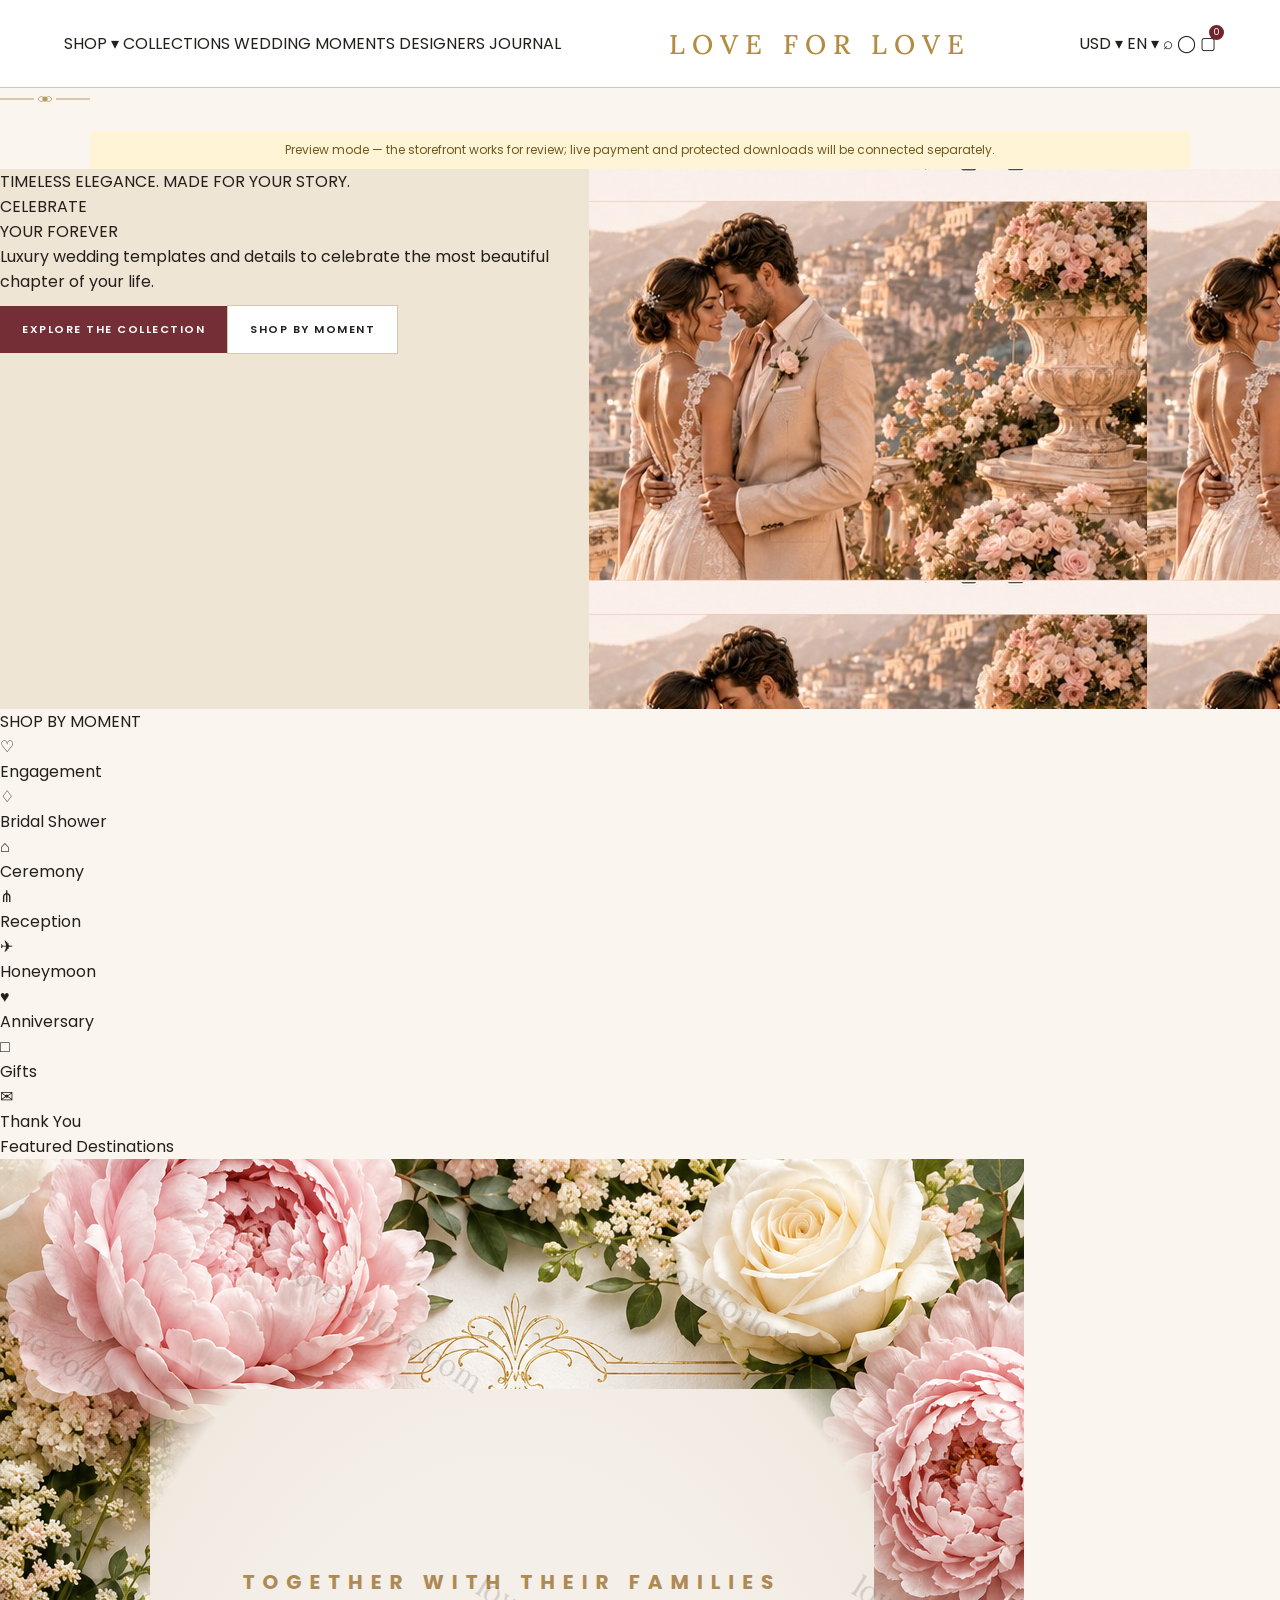
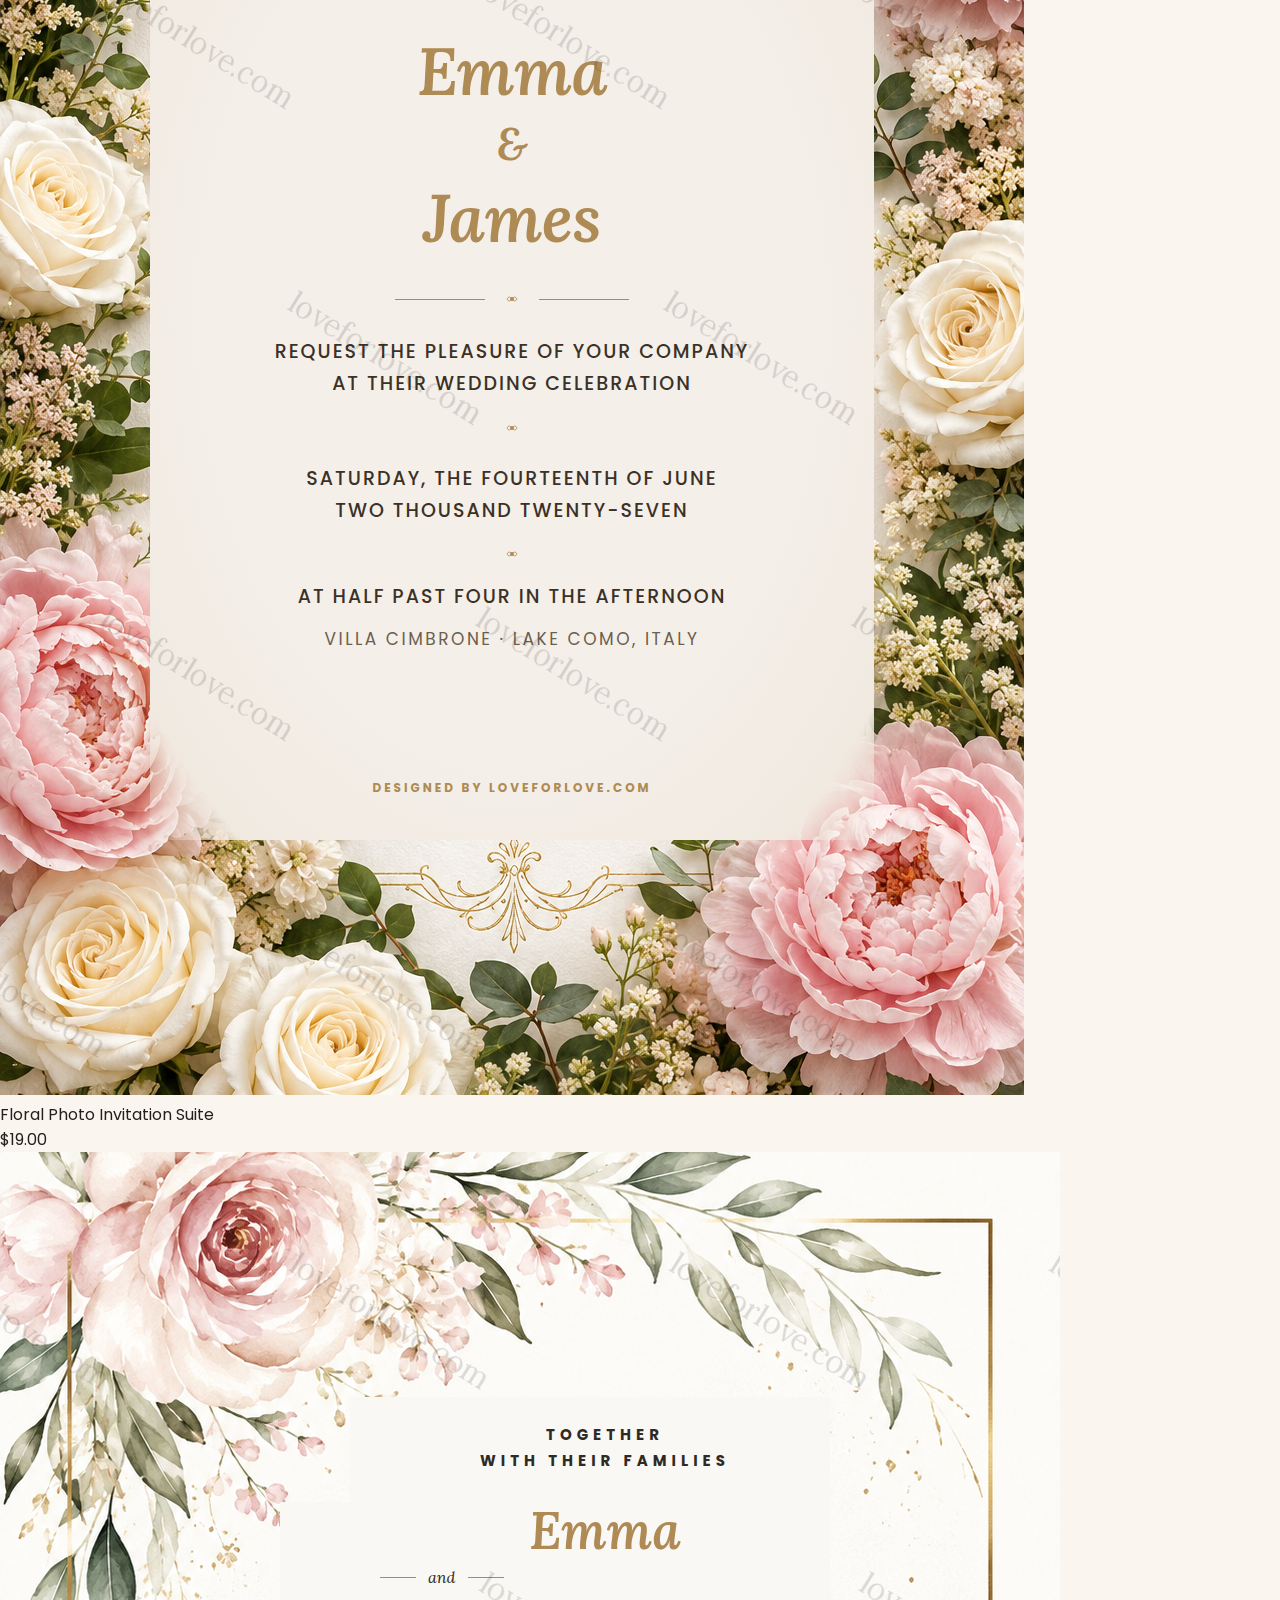
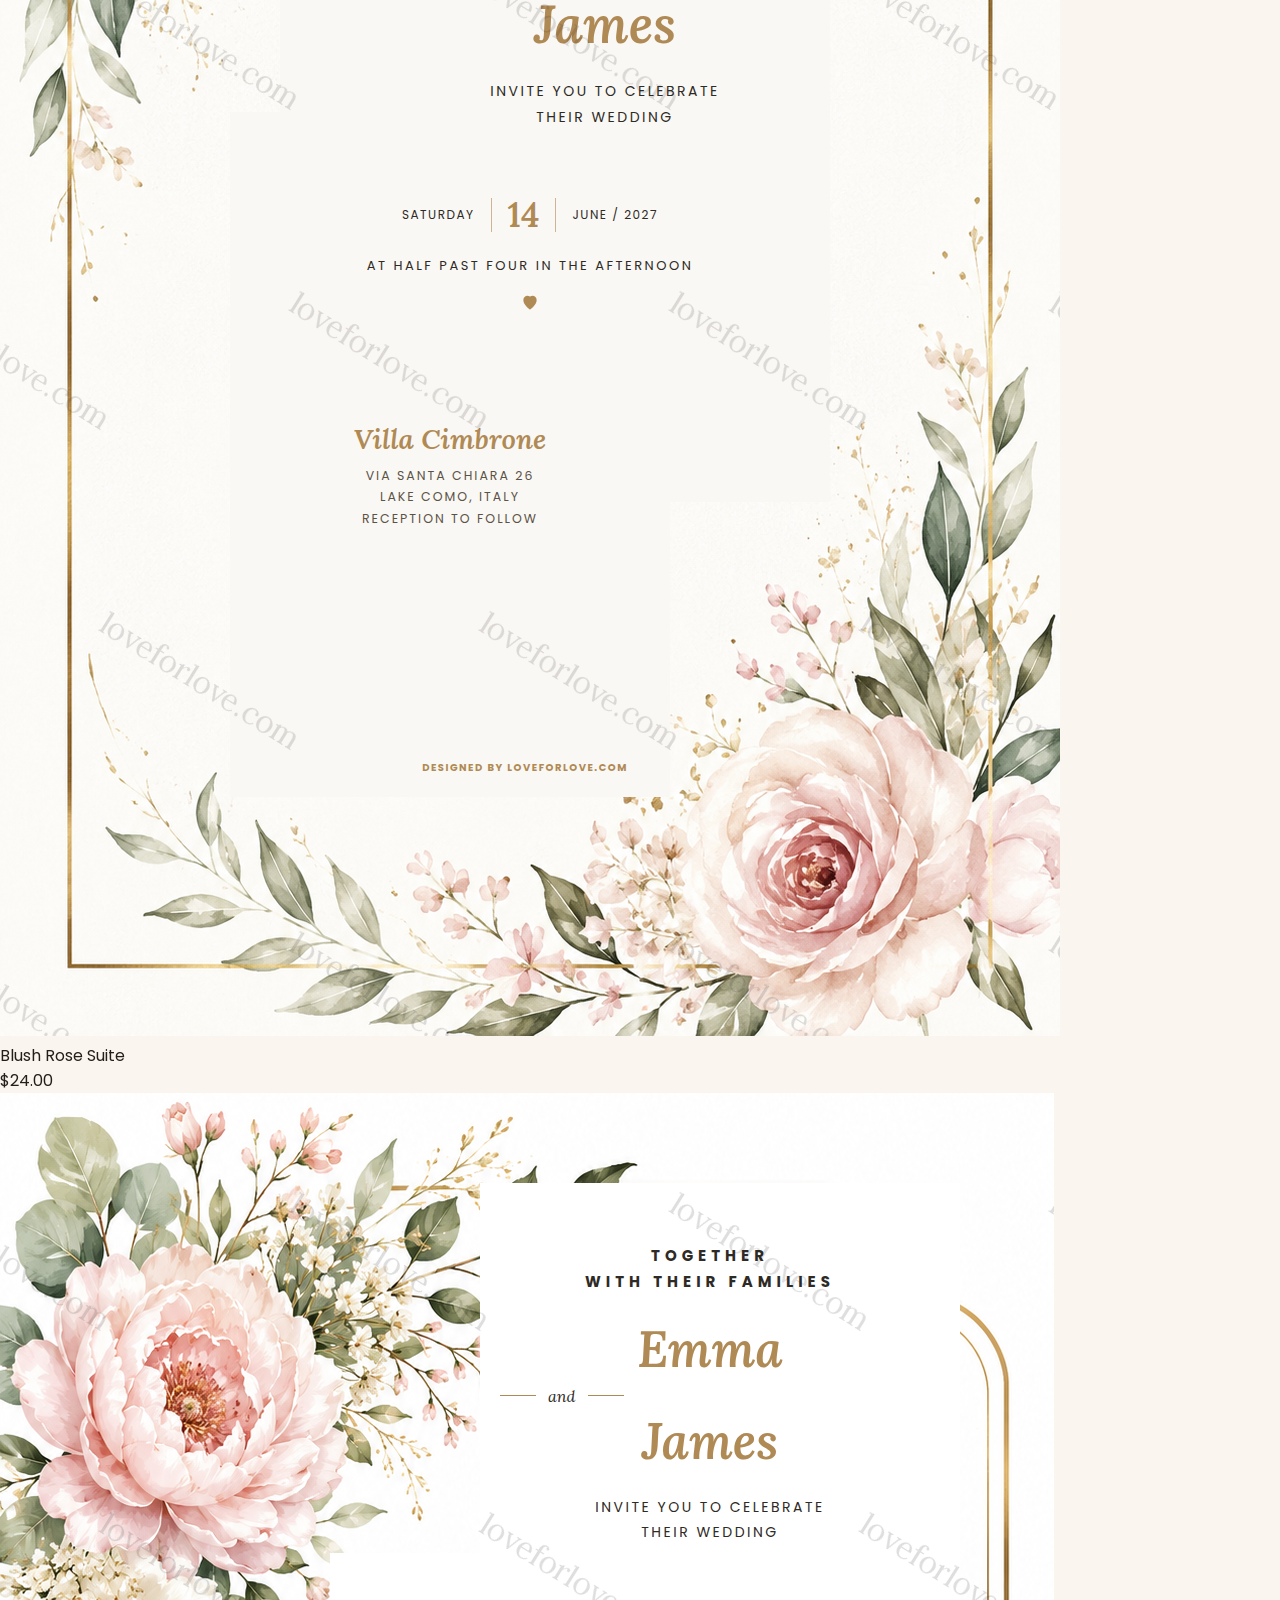
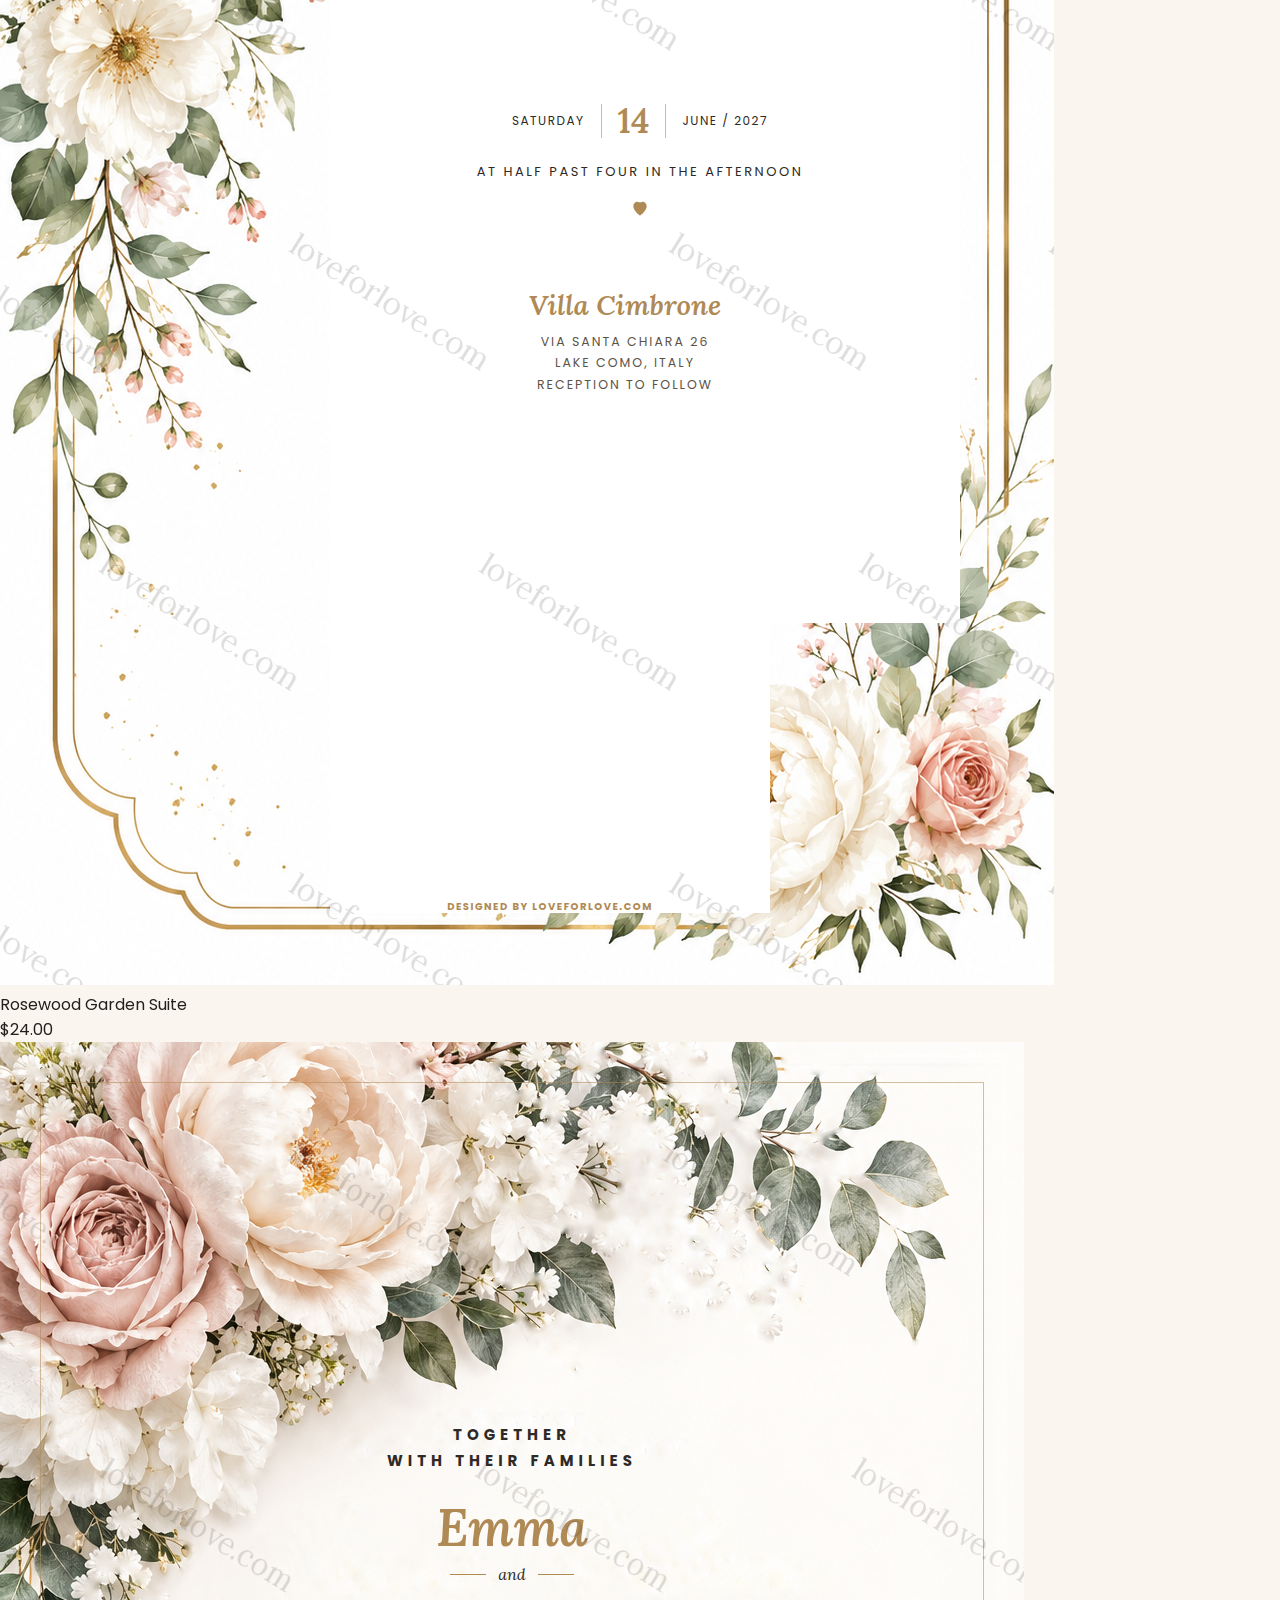
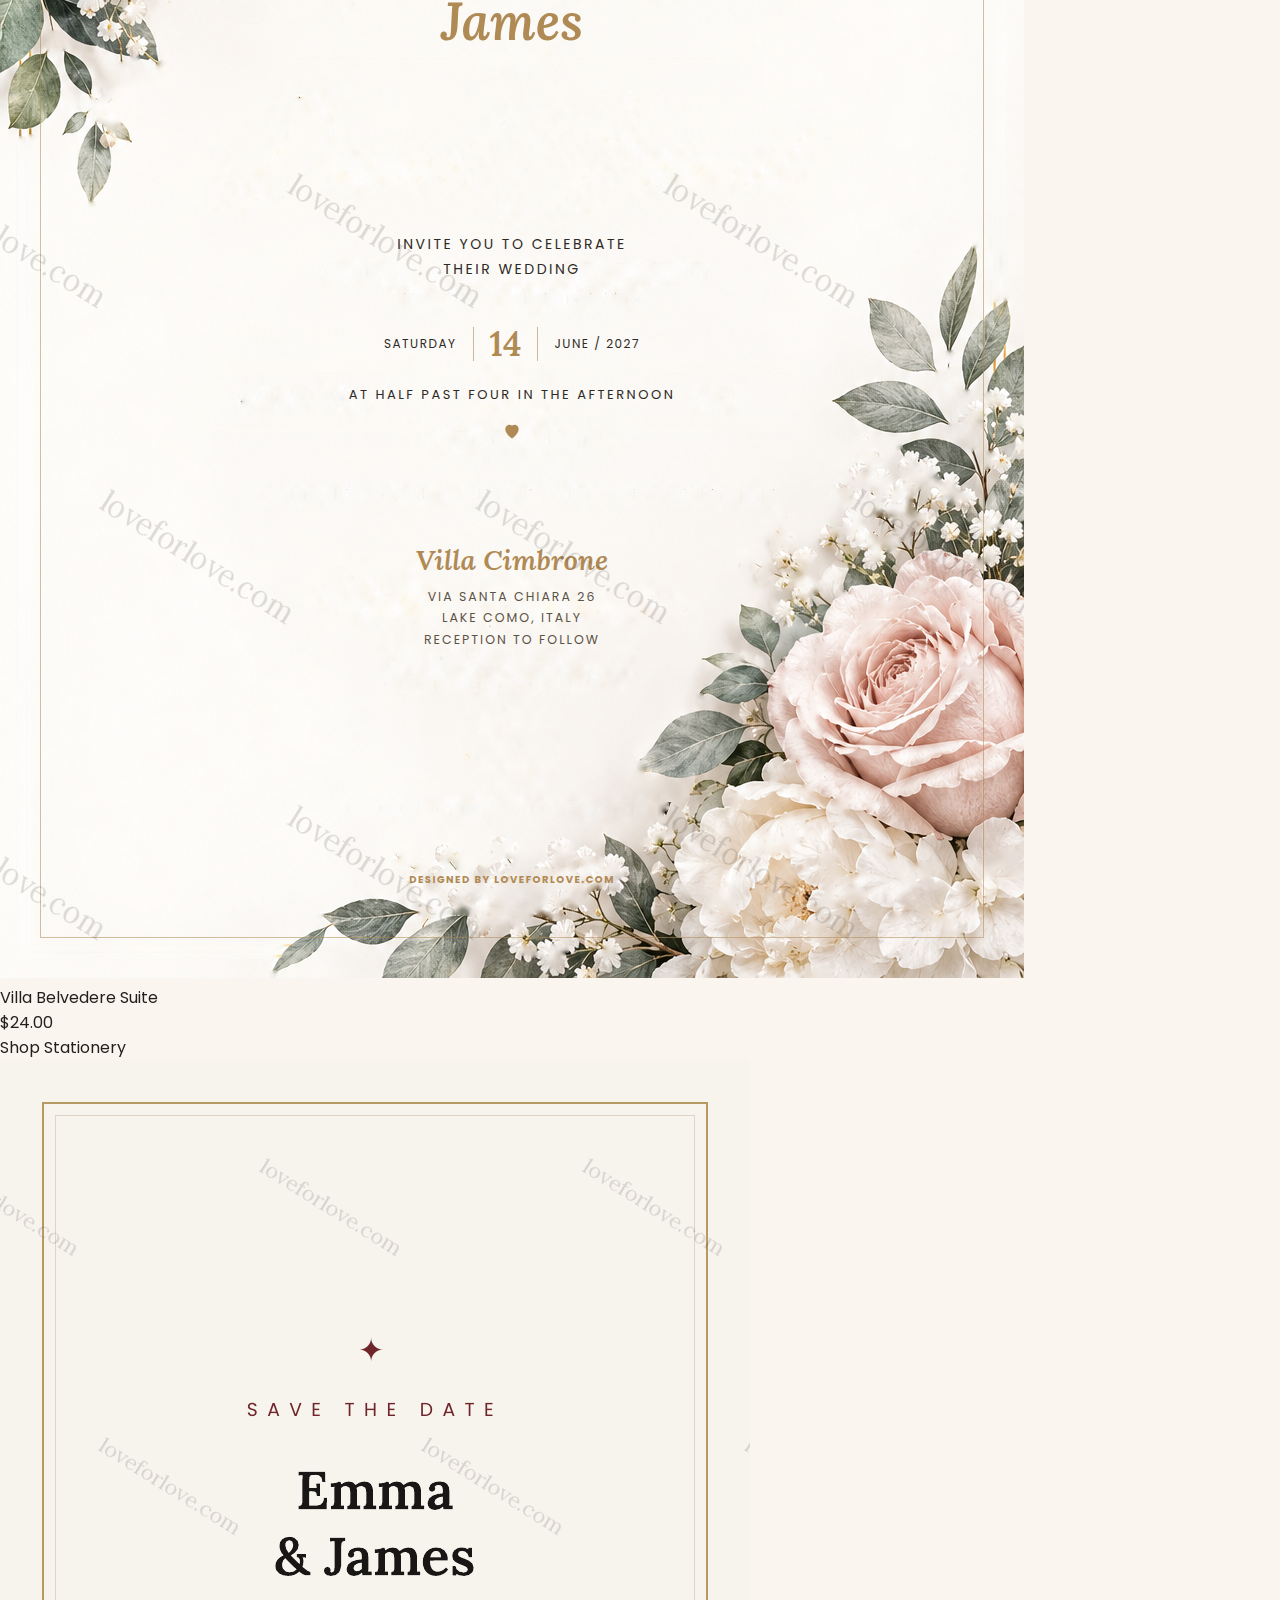
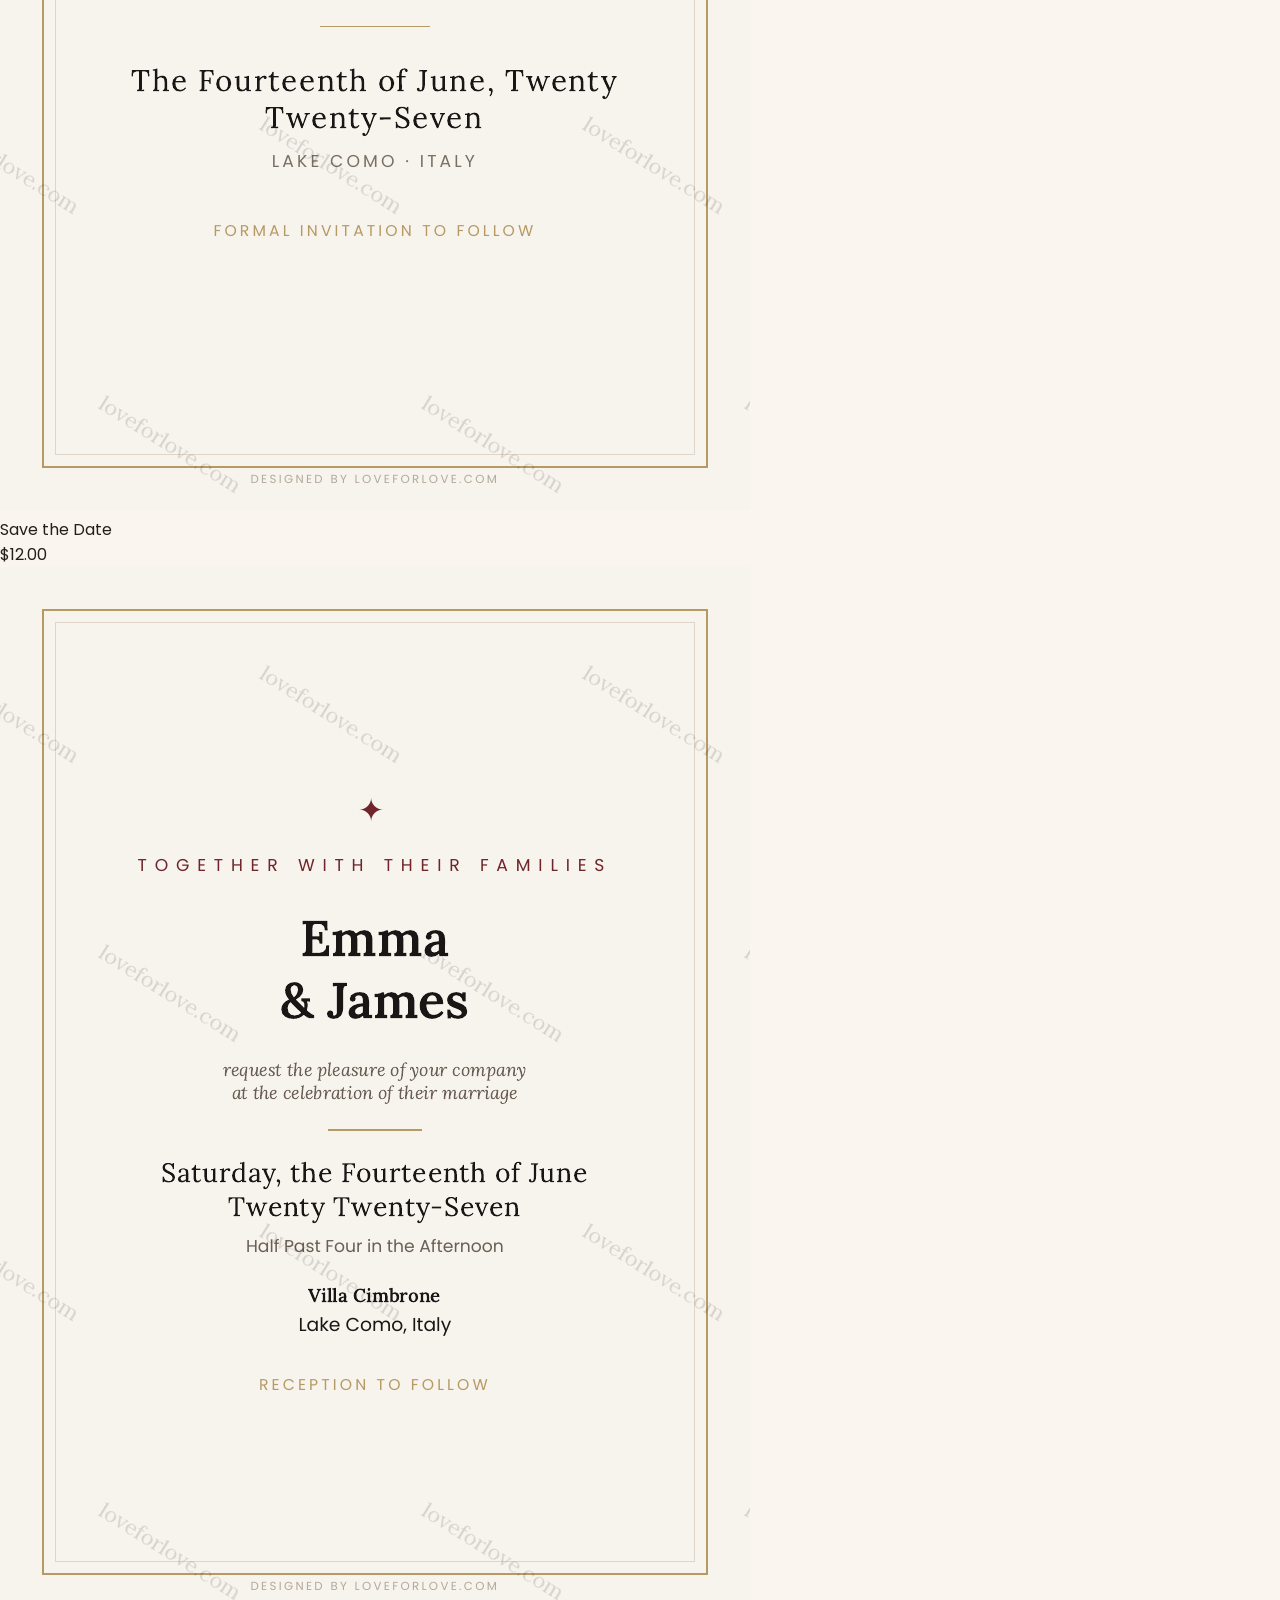
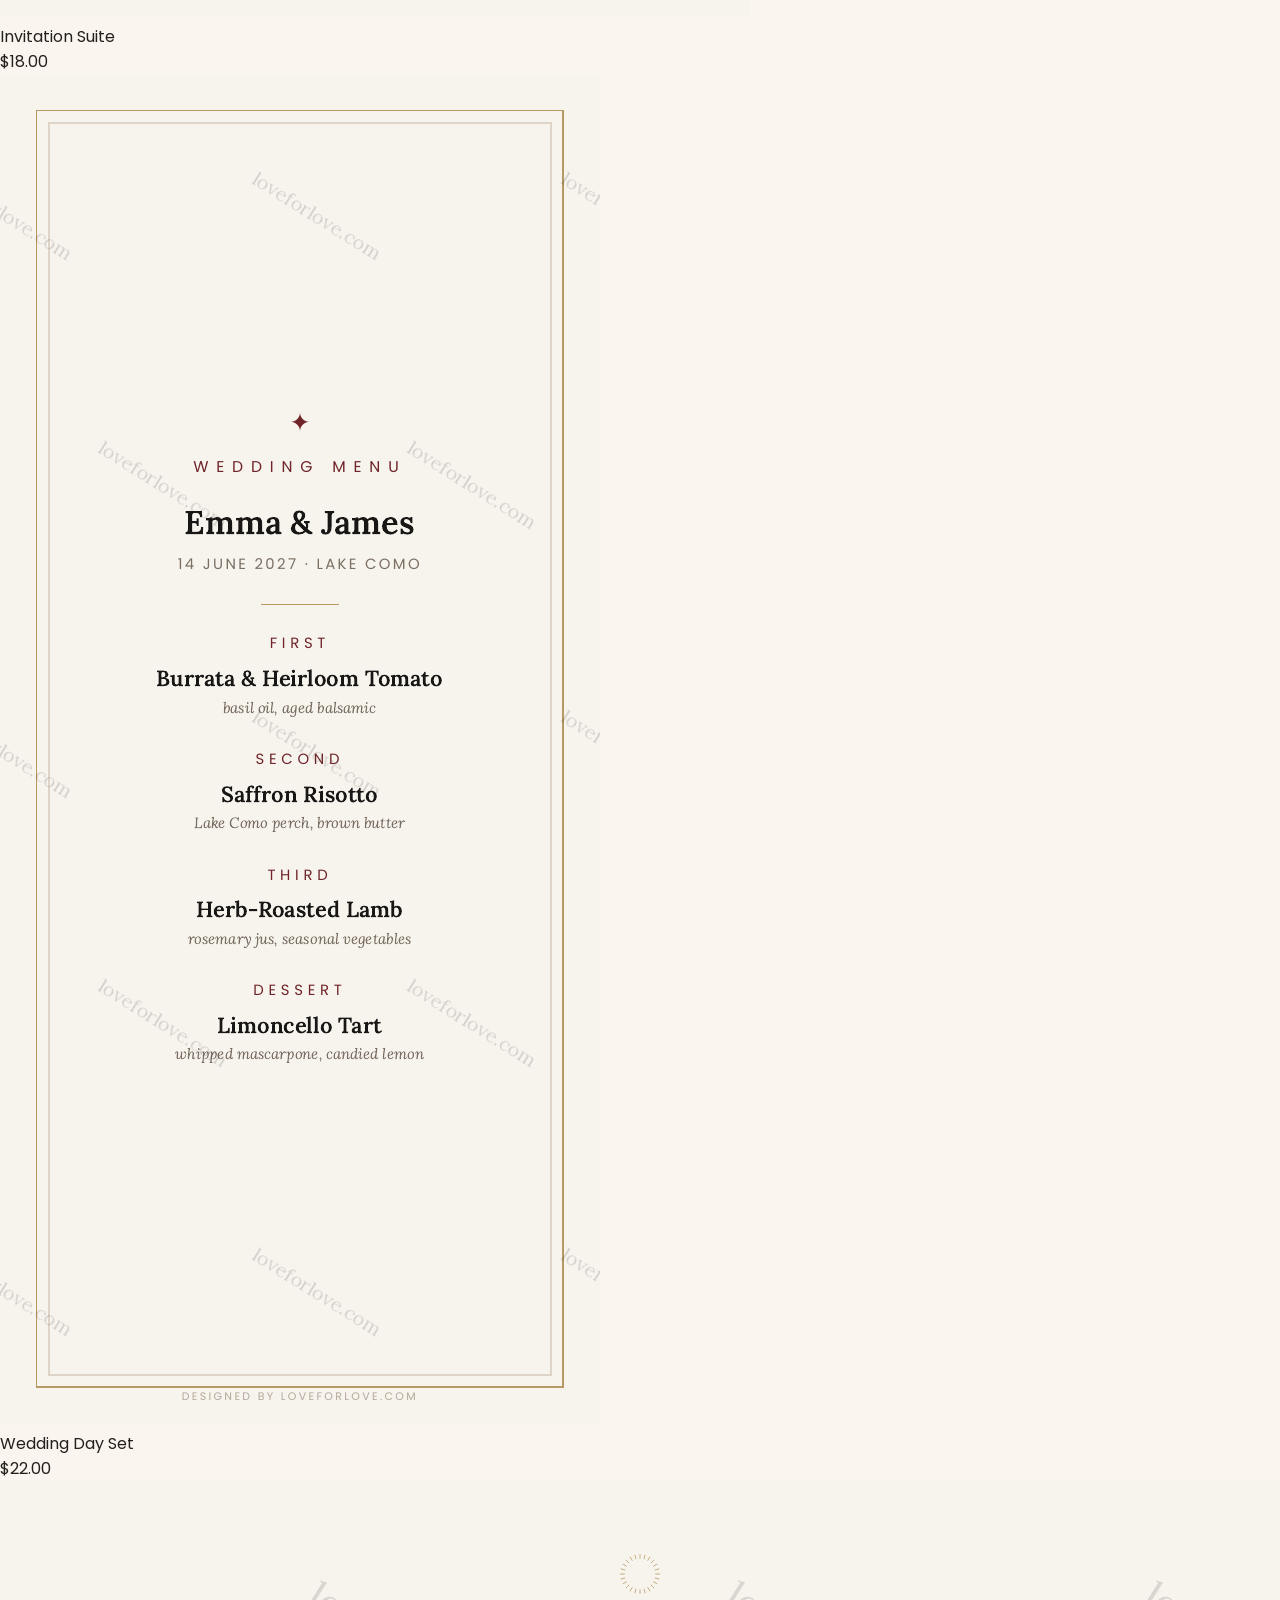
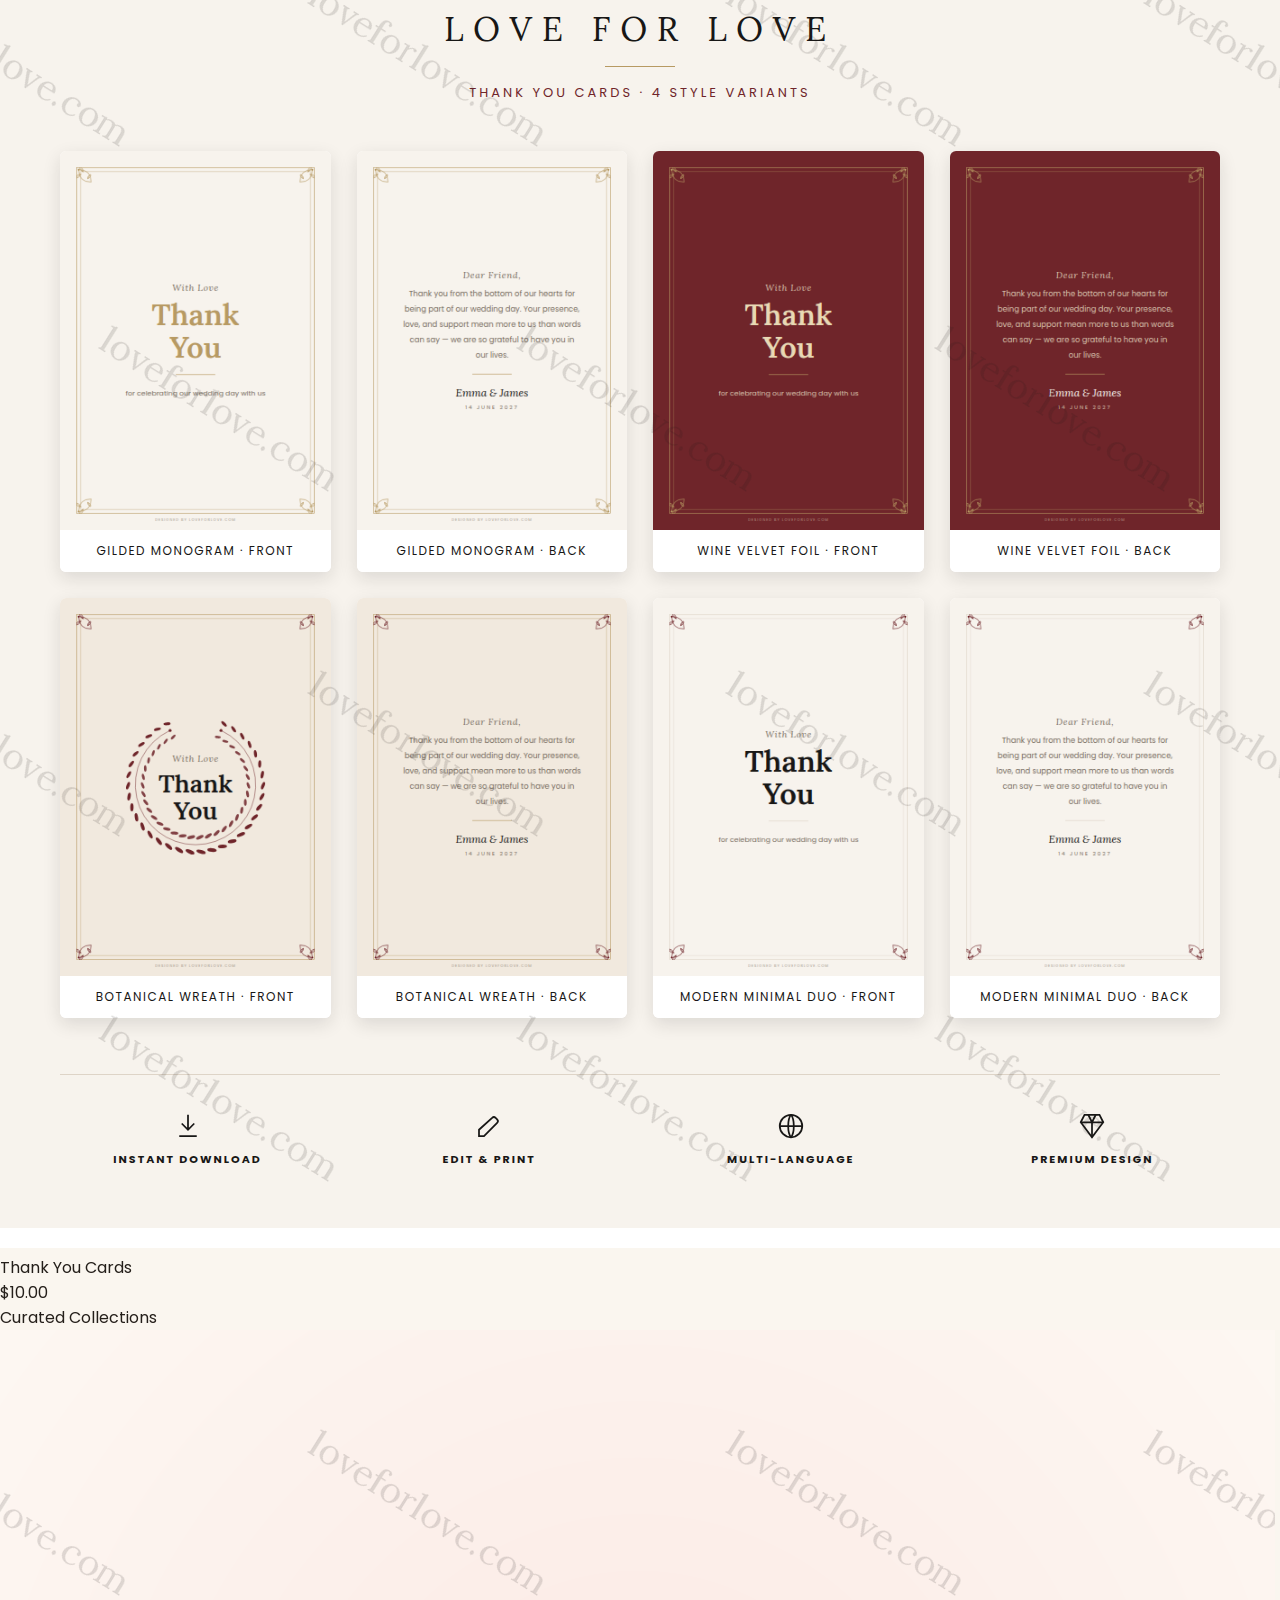
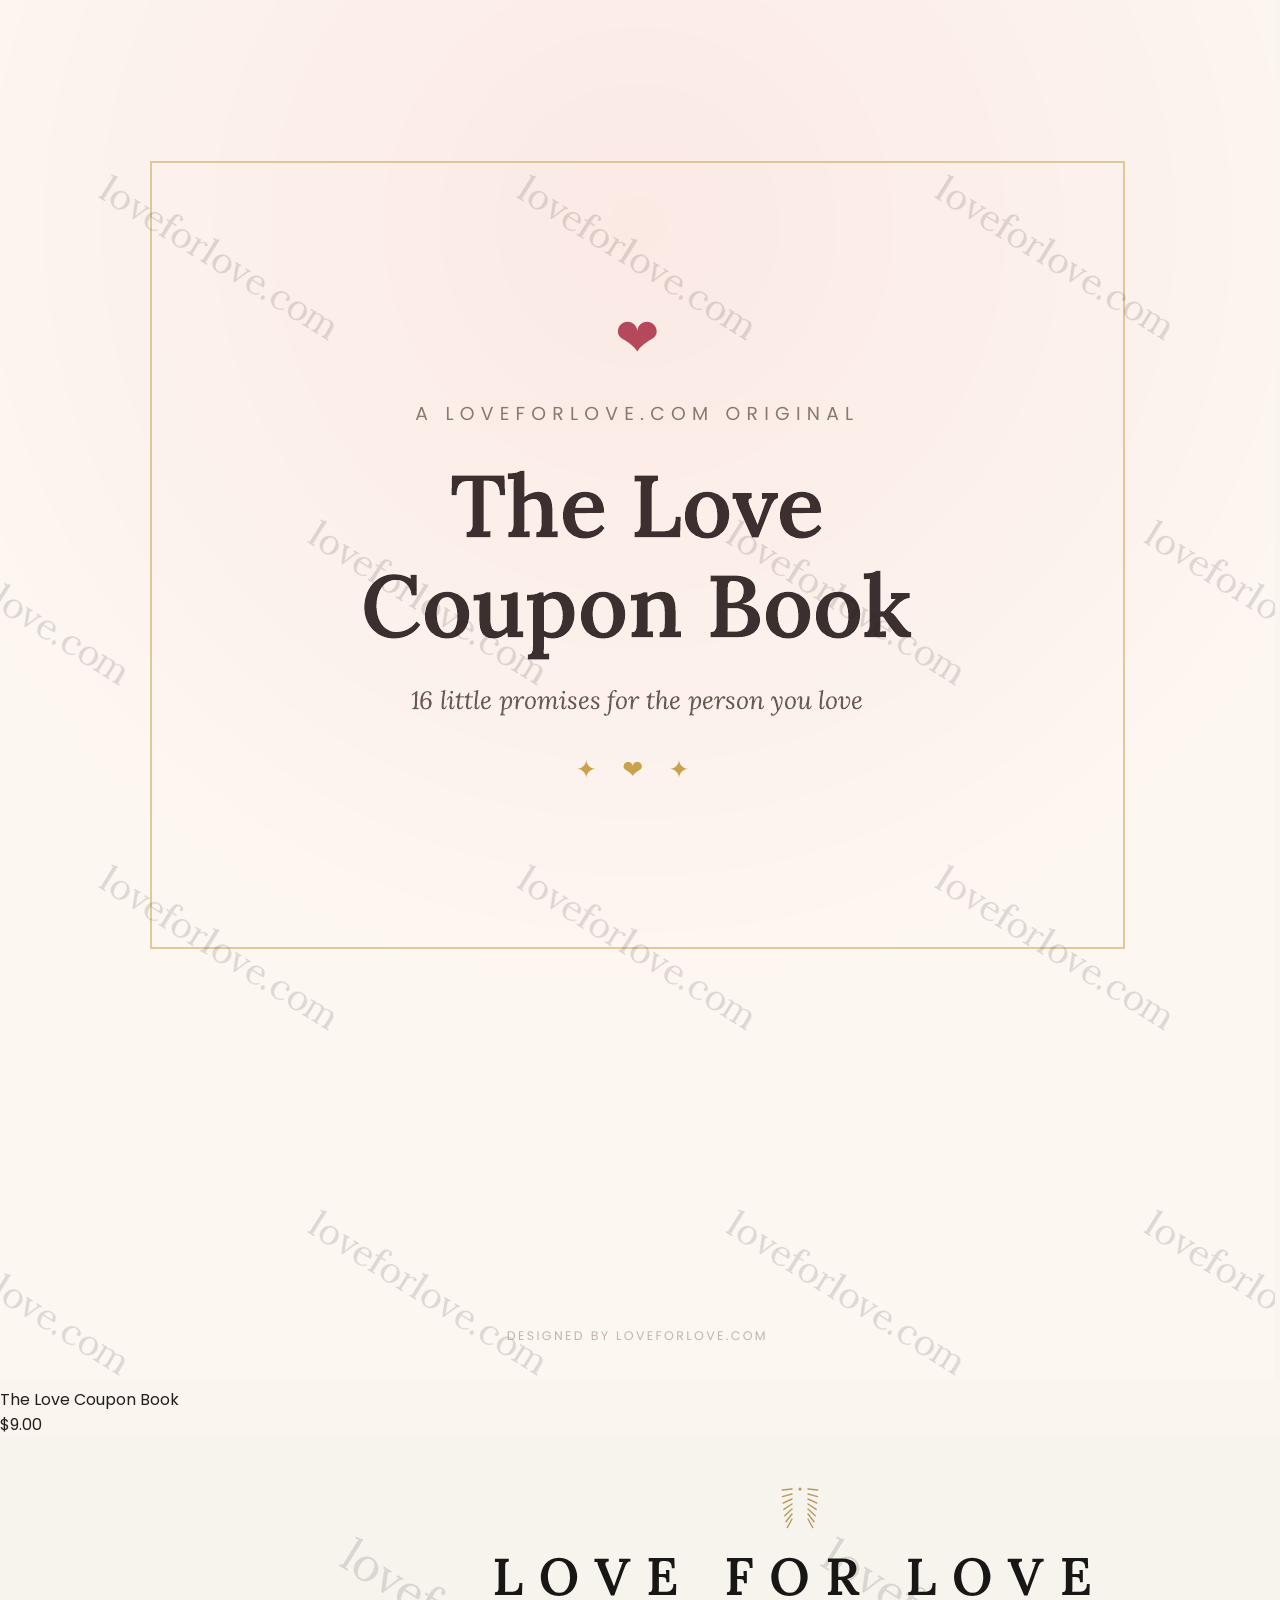
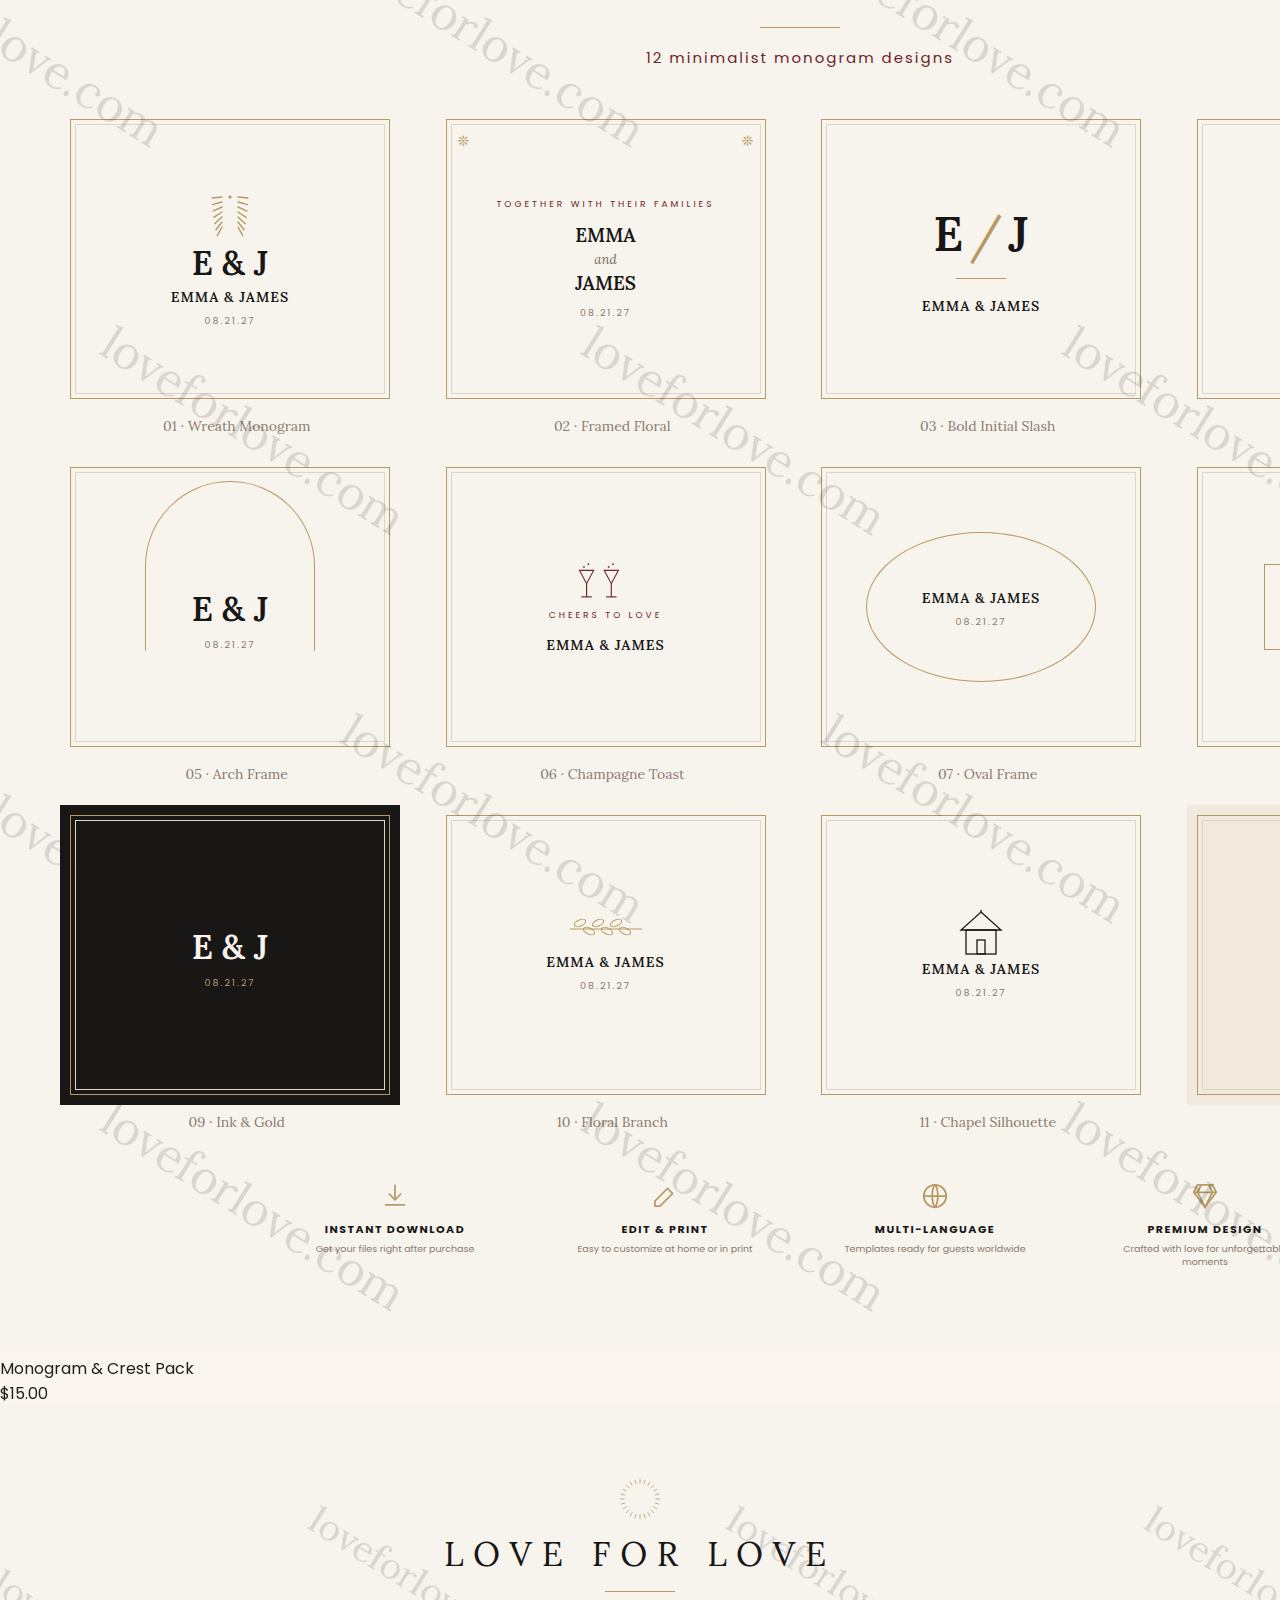
<file: index.html>
<!doctype html>
<html lang="en">
<head>
  <meta charset="utf-8">
  <meta name="viewport" content="width=device-width, initial-scale=1">
  <title>Love For Love — Luxury Wedding Templates</title>
  <link rel="preconnect" href="https://fonts.googleapis.com">
  <link href="https://fonts.googleapis.com/css2?family=Lora:ital,wght@0,400..700;1,400..700&family=Poppins:wght@300;400;500;600;700&display=swap" rel="stylesheet">
  <link rel="stylesheet" href="store/static/css/style.css">
  <style>
    .spa-main{min-height:620px}.nav a{cursor:pointer}.spa-page{display:none}.spa-page.active{display:block}.cart-count{position:absolute;top:-7px;right:-8px;background:#6F252A;color:#fff;font-size:9px;width:15px;height:15px;border-radius:50%;display:flex;align-items:center;justify-content:center}.cart-link{position:relative}.simple-icon{font-size:17px;line-height:1}.product-actions{display:flex;gap:12px;flex-wrap:wrap}.product-actions button,.checkout-button{border:0;cursor:pointer}.notice{max-width:1100px;margin:18px auto 0;padding:10px 20px;background:#fff4d6;color:#6b5b1f;text-align:center;font-size:12px}.back-link{display:inline-block;margin-bottom:20px;color:#5c534a;font-size:12px;text-decoration:underline}.cart-row .remove-btn{margin-left:12px}.shop-empty{padding:50px 0;text-align:center;color:#5c534a}
  </style>
</head>
<body>
  <div class="wrap">
    <header class="nav">
      <div class="nav-left">
        <a data-route="shop">SHOP ▾</a>
        <a data-category="Featured Destinations">COLLECTIONS</a>
        <a data-route="moments">WEDDING MOMENTS</a>
        <a data-category="Designers">DESIGNERS</a>
        <a data-route="shop">JOURNAL</a>
      </div>
      <a class="logo" data-route="home">LOVE FOR LOVE</a>
      <div class="nav-right">
        <span class="lang">USD ▾</span>
        <span class="lang">EN ▾</span>
        <span class="simple-icon">⌕</span>
        <span class="simple-icon">◯</span>
        <a class="cart-link" data-route="cart"><span class="simple-icon">▢</span><span id="cart-count" class="cart-count">0</span></a>
      </div>
    </header>
    <div class="nav-flourish"><svg width="90" height="14" viewBox="0 0 90 14"><line x1="0" y1="7" x2="34" y2="7" stroke="#B79A63" stroke-width="1"/><line x1="56" y1="7" x2="90" y2="7" stroke="#B79A63" stroke-width="1"/><circle cx="45" cy="7" r="2.6" fill="#B79A63"/><path d="M38,7 Q41,2 45,7 Q49,2 52,7 Q49,12 45,7 Q41,12 38,7" fill="none" stroke="#B79A63" stroke-width="0.8"/></svg></div>
    <div class="notice">Preview mode — the storefront works for review; live payment and protected downloads will be connected separately.</div>
    <main class="spa-main">
      <section id="page-home" class="spa-page active">
        <section class="hero"><div class="hero-text"><div class="hero-kicker">TIMELESS ELEGANCE. MADE FOR YOUR STORY.</div><div class="hero-headline">CELEBRATE<br>YOUR FOREVER</div><div class="hero-sub">Luxury wedding templates and details to celebrate the most beautiful chapter of your life.</div><div class="hero-btns"><a class="btn-primary" data-route="shop">EXPLORE THE COLLECTION</a><a class="btn-secondary" data-route="moments">SHOP BY MOMENT</a></div></div><div class="hero-img" style="background-image:url('store/static/img/hero.jpg');"></div></section>
        <div class="moments-title" id="moments">SHOP BY MOMENT</div>
        <div class="moments">
          <a class="moment" data-route="shop"><div class="ic">♡</div><div class="lbl">Engagement</div></a><a class="moment" data-route="shop"><div class="ic">♢</div><div class="lbl">Bridal Shower</div></a><a class="moment" data-route="shop"><div class="ic">⌂</div><div class="lbl">Ceremony</div></a><a class="moment" data-route="shop"><div class="ic">⋔</div><div class="lbl">Reception</div></a><a class="moment" data-route="shop"><div class="ic">✈</div><div class="lbl">Honeymoon</div></a><a class="moment" data-route="shop"><div class="ic">♥</div><div class="lbl">Anniversary</div></a><a class="moment" data-category="Gifts"><div class="ic">□</div><div class="lbl">Gifts</div></a><a class="moment" data-route="shop"><div class="ic">✉</div><div class="lbl">Thank You</div></a>
        </div>
        <div id="home-grids" class="grids"></div>
      </section>
      <section id="page-shop" class="spa-page section"><div class="section-head"><div class="kicker">LOVE FOR LOVE</div><h2>Shop</h2></div><div id="category-filter" class="category-filter"></div><div id="shop-grid" class="grid"></div></section>
      <section id="page-product" class="spa-page"><div id="product-detail" class="product-detail"></div></section>
      <section id="page-cart" class="spa-page cart-page"><div class="section-head"><div class="kicker">YOUR SELECTION</div><h2>Cart</h2></div><div id="cart-content"></div></section>
    </main>
    <div class="footer"><div class="feat"><div class="ic">⇩</div><div class="t">Instant Download</div><div class="d">Get your files immediately after purchase</div></div><div class="feat"><div class="ic">✎</div><div class="t">Edit &amp; Print</div><div class="d">Files prepared for professional printing</div></div><div class="feat"><div class="ic">◎</div><div class="t">Multilingual</div><div class="d">Templates in multiple languages for guests worldwide</div></div><div class="feat"><div class="ic">◇</div><div class="t">Premium Design</div><div class="d">Created with love for unforgettable moments</div></div></div>
    <div class="bottom-flourish"><svg width="90" height="14" viewBox="0 0 90 14"><line x1="0" y1="7" x2="34" y2="7" stroke="#B79A63" stroke-width="1"/><line x1="56" y1="7" x2="90" y2="7" stroke="#B79A63" stroke-width="1"/><circle cx="45" cy="7" r="2.6" fill="#B79A63"/></svg></div><div class="footer-bottom">Designed by loveforlove.com</div>
  </div>
  <script src="site.js"></script>
</body>
</html>
</file>
<file: store/static/css/style.css>
:root{--gold:#b38b43;--wine:#742e36;--ink:#241f1a;--paper:#faf6ef;--cream:#efe5d5;--line:#d9c7aa;--white:#fff}*{box-sizing:border-box}body{margin:0;background:var(--paper);color:var(--ink);font-family:Poppins,Arial,sans-serif}a{color:inherit;text-decoration:none}.nav{height:88px;padding:0 5vw;display:flex;align-items:center;justify-content:space-between;background:#fff;border-bottom:1px solid var(--line)}.logo{font:500 27px Lora,serif;letter-spacing:7px;color:var(--gold)}.nav-link{font-size:11px;letter-spacing:2px}.test-banner{text-align:center;background:#f5eacb;color:#725d20;padding:10px;font-size:11px;letter-spacing:1.5px}.hero{min-height:540px;display:grid;grid-template-columns:46% 54%;background:var(--cream)}.hero-copy{padding:80px 7vw;display:flex;flex-direction:column;justify-content:center}.kicker,.section-label,.editor-kicker{font-size:11px;letter-spacing:3px;color:var(--wine);font-weight:600;text-transform:uppercase}.hero h1{font:600 52px/1.1 Lora,serif;margin:16px 0 24px}.hero p,.product-copy p{font:italic 16px/1.8 Lora,serif;color:#62594f;max-width:550px}.hero-image{background-size:cover;background-position:center}.btn-primary,.btn-secondary{display:inline-block;border:0;cursor:pointer;padding:15px 22px;font:600 11px Poppins,Arial,sans-serif;letter-spacing:1.5px}.btn-primary{background:var(--wine);color:#fff}.btn-secondary{background:#fff;color:var(--ink);border:1px solid var(--line)}.hero .btn-primary{align-self:flex-start;margin-top:12px}.single-product{max-width:1080px;margin:70px auto;padding:0 32px}.section-label{text-align:center;margin-bottom:30px}.product-card{display:grid;grid-template-columns:43% 57%;background:#fff;border:1px solid var(--line);box-shadow:0 18px 60px #503b1812}.product-card img{width:100%;height:460px;object-fit:contain;background:#fff}.product-card>div{padding:60px;display:flex;flex-direction:column;justify-content:center}.product-card span{font-size:10px;letter-spacing:2px;color:var(--gold);text-transform:uppercase}.product-card h1,.product-card h2{font:500 35px Lora,serif;margin:14px 0}.product-card p{line-height:1.7;color:#62594f}.product-card b{font-size:12px;color:var(--wine);font-weight:500}.shop-only{min-height:60vh}.product-detail{max-width:1180px;margin:70px auto;padding:0 40px;display:grid;grid-template-columns:52% 48%;gap:65px}.product-visual{position:relative;background:#fff;border:1px solid var(--line)}.product-visual img{width:100%;height:680px;object-fit:contain}.preview-mark{position:absolute;left:0;right:0;bottom:35px;text-align:center;color:#7c643b;letter-spacing:3px;font-size:10px}.product-copy{padding-top:30px}.product-copy h1{font:500 42px Lora,serif;margin:15px 0}.test-status{display:inline-block;background:#f5eacb;color:#725d20;padding:9px 12px;font-size:11px;margin-bottom:15px}.product-copy ul{padding-left:20px;line-height:2;color:#574e44;font-size:13px}.product-copy .btn-primary{margin-top:18px}.fineprint{font-size:12px!important;font-style:normal!important}.editor-shell{max-width:1500px;margin:0 auto;padding:38px 34px 70px}.editor-head{display:flex;justify-content:space-between;gap:30px;align-items:flex-end;margin-bottom:18px}.editor-head h1{font:500 36px Lora,serif;margin:8px 0}.editor-head p{margin:0;color:#655c52;font-size:13px}.editor-actions{display:flex;gap:10px;flex-wrap:wrap;justify-content:flex-end}.save-status{background:#fff;border:1px solid var(--line);padding:10px 14px;color:#6a6055;font-size:11px;margin-bottom:18px}.editor-layout{display:grid;grid-template-columns:230px minmax(280px,370px) minmax(420px,1fr);gap:18px}.piece-panel,.field-panel,.preview-panel{background:#fff;border:1px solid var(--line);padding:22px}.piece-panel label,.panel-title{display:block;font-size:10px;letter-spacing:2px;font-weight:600;margin-bottom:13px;color:var(--wine)}select,input,textarea{width:100%;border:1px solid #d9cfbf;background:#fff;padding:11px;font:13px Poppins,Arial,sans-serif;color:var(--ink)}select:focus,input:focus,textarea:focus{outline:2px solid #d8bd82;border-color:var(--gold)}.piece-count{font-size:10px;line-height:1.6;color:var(--gold);margin:12px 0}.editor-note{font:italic 12px/1.7 Lora,serif;color:#6b6258;border-top:1px solid var(--line);padding-top:15px}.fields{display:flex;flex-direction:column;gap:12px}.field span{display:block;font-size:10px;letter-spacing:.7px;margin-bottom:5px;color:#665c51}.field textarea{resize:vertical;min-height:68px}.text-button{border:0;background:none;text-decoration:underline;color:#6b6258;cursor:pointer;padding:18px 0 0}.paper-stage{min-height:680px;display:flex;justify-content:center;align-items:flex-start;background:#e8dfd0;padding:25px}.wedding-card{width:min(100%,450px);aspect-ratio:5/7;background:#fffaf1;position:relative;padding:62px 48px 45px;text-align:center;box-shadow:0 16px 40px #4d3d2433;overflow:hidden}.card-border{position:absolute;inset:16px;border:1px solid var(--gold);outline:1px solid #d8c397;outline-offset:5px;pointer-events:none}.corner{position:absolute;color:var(--gold);font-size:23px}.corner-a{left:28px;top:27px}.corner-b{right:28px;bottom:27px;transform:rotate(180deg)}.card-monogram{font:italic 24px Lora,serif;color:var(--gold);margin-bottom:16px}.card-eyebrow{font-size:8px;letter-spacing:2.5px;color:#8b744a}.wedding-card h2{font:500 30px Lora,serif;margin:13px 0;color:#3a2d23}.gold-rule{height:1px;width:85px;background:var(--gold);margin:0 auto 22px}.card-body{display:flex;flex-direction:column;gap:12px}.preview-row{display:flex;flex-direction:column;gap:3px}.preview-key{font-size:7px;letter-spacing:1.5px;color:#a17f43;text-transform:uppercase}.preview-value{font:14px/1.35 Lora,serif;color:#40362e;white-space:pre-line}.card-brand{position:absolute;bottom:23px;left:0;right:0;font-size:6px;letter-spacing:1px;color:#a58c62;text-transform:uppercase}.format-label{text-align:center;color:#6c6258;font-size:10px;margin-top:12px}footer{background:#fff;border-top:1px solid var(--line);padding:32px 6vw;display:flex;gap:45px;justify-content:center;flex-wrap:wrap;font-size:10px;letter-spacing:2px}footer small{width:100%;text-align:center;color:var(--gold);margin-top:12px}@media(max-width:1000px){.editor-layout{grid-template-columns:1fr 1.5fr}.preview-panel{grid-column:1/-1}.product-detail{grid-template-columns:1fr}.product-visual img{height:520px}}@media(max-width:720px){.nav{height:auto;min-height:80px;padding:18px;gap:10px}.logo{font-size:20px;letter-spacing:4px}.hero{grid-template-columns:1fr}.hero-copy{padding:55px 30px}.hero h1{font-size:40px}.hero-image{min-height:320px}.product-card{grid-template-columns:1fr}.product-card img{height:390px}.product-card>div{padding:35px}.product-detail{padding:0 20px;margin:35px auto}.editor-shell{padding:25px 14px}.editor-head{align-items:flex-start;flex-direction:column}.editor-actions{justify-content:flex-start}.editor-layout{grid-template-columns:1fr}.preview-panel{grid-column:auto}.paper-stage{padding:14px;min-height:570px}.wedding-card{padding:55px 35px 40px}.wedding-card h2{font-size:25px}.nav-link{display:none}}@media print{body{background:#fff}.nav,.test-banner,.editor-head,.save-status,.piece-panel,.field-panel,footer,.panel-title,.format-label{display:none!important}.editor-shell,.editor-layout,.preview-panel,.paper-stage{display:block!important;margin:0!important;padding:0!important;border:0!important;background:#fff!important}.wedding-card{width:5in;height:7in;box-shadow:none;margin:0 auto;break-inside:avoid}@page{size:5in 7in;margin:0}}
</file>
